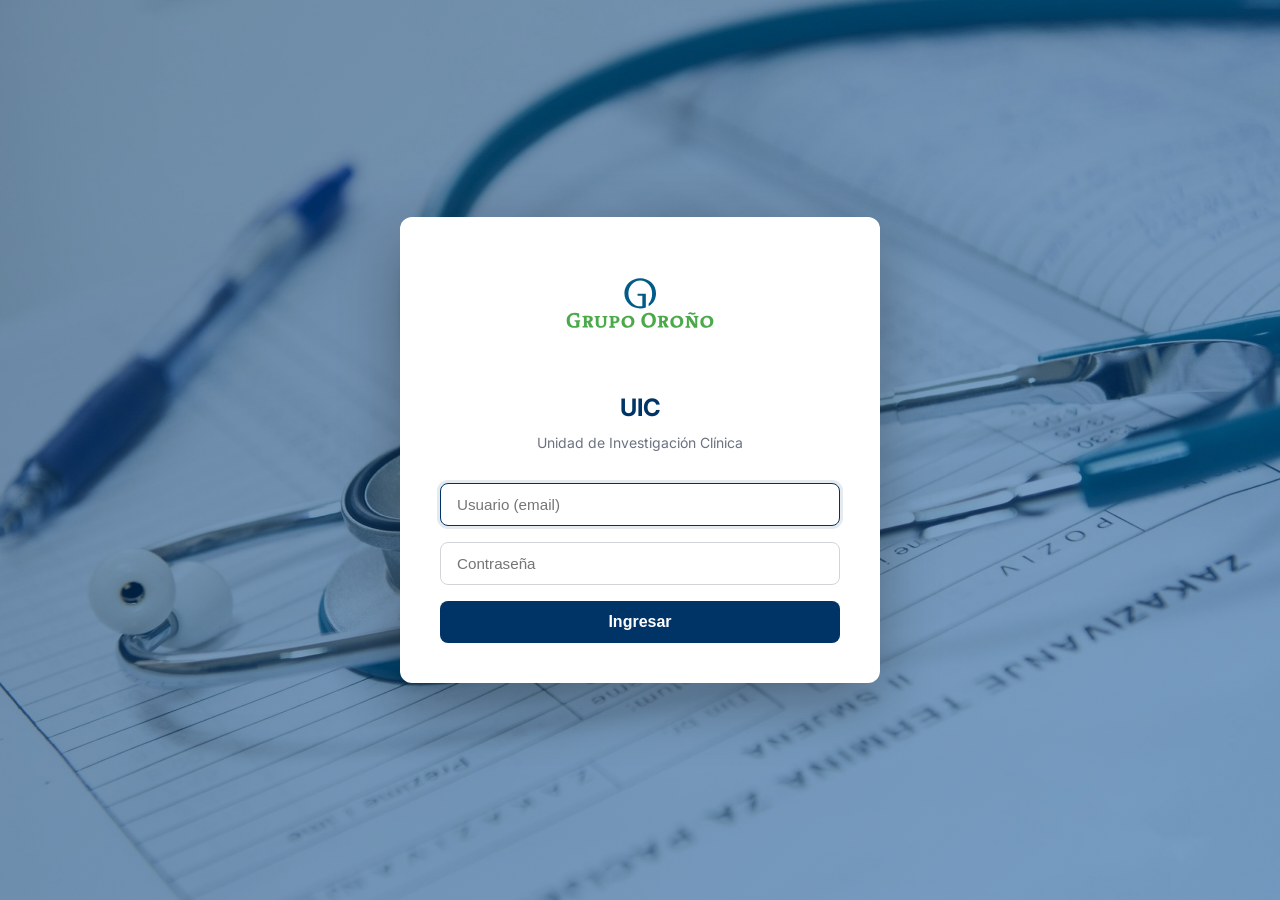
<file: index.html>
<!DOCTYPE html>
<html lang="es">
<head>
  <meta charset="UTF-8">
  <meta name="viewport" content="width=device-width, initial-scale=1.0">
  <title>UIC — Login</title>
  <link rel="preconnect" href="https://fonts.googleapis.com">
  <link href="https://fonts.googleapis.com/css2?family=Inter:wght@400;500;600;700&display=swap" rel="stylesheet">
  <link rel="stylesheet" href="css/style.css?v=2">
</head>
<body>
  <div class="login-container">
    <div class="login-card">
      <img src="assets/logo-go.svg" alt="Grupo Oroño">
      <h1>UIC</h1>
      <h2>Unidad de Investigación Clínica</h2>
      <form id="loginForm">
        <input type="email" id="username" class="login-field" placeholder="Usuario (email)" required autofocus>
        <input type="password" id="password" class="login-field" placeholder="Contraseña" required>
        <button type="submit" class="login-btn">Ingresar</button>
        <p id="loginError" class="login-error">Usuario o contraseña incorrectos</p>
      </form>
    </div>
  </div>
  <script src="js/auth.js?v=3"></script>
  <script>
    // If already authenticated, go to dashboard
    if (isAuthenticated()) {
      window.location.href = 'dashboard.html';
    }
    document.getElementById('loginForm').addEventListener('submit', async (e) => {
      e.preventDefault();
      const user = document.getElementById('username').value;
      const password = document.getElementById('password').value;
      const success = await login(user, password);
      if (success) {
        window.location.href = 'dashboard.html';
      } else {
        document.getElementById('loginError').style.display = 'block';
        document.getElementById('password').value = '';
        document.getElementById('password').focus();
      }
    });
  </script>
</body>
</html>
</file>
<file: css/style.css>
:root {
  --go-primary: #003366;
  --go-secondary: #00874e;
  --go-bg: #f8f9fa;
  --go-card: #ffffff;
  --go-text: #1f2937;
  --go-success: #10b981;
  --go-warning: #f59e0b;
  --go-error: #ef4444;
}

body {
  font-family: 'Inter', system-ui, -apple-system, sans-serif;
  background-color: var(--go-bg);
  color: var(--go-text);
  margin: 0;
}

.login-container {
  min-height: 100vh;
  display: flex;
  align-items: center;
  justify-content: center;
  background: linear-gradient(135deg, rgba(0,51,102,0.55) 0%, rgba(0,77,153,0.50) 100%),
              url('../assets/bg-login.jpg') center/cover no-repeat;
}

.login-card {
  background: white;
  border-radius: 12px;
  padding: 2.5rem;
  width: 100%;
  max-width: 400px;
  box-shadow: 0 20px 60px rgba(0,0,0,0.3);
  text-align: center;
}

.login-card img {
  max-width: 180px;
  margin-bottom: 1.5rem;
}

.login-card h1 {
  color: var(--go-primary);
  font-size: 1.5rem;
  margin-bottom: 0.25rem;
}

.login-card h2 {
  color: #6b7280;
  font-size: 0.875rem;
  font-weight: 400;
  margin-bottom: 2rem;
}

.login-field {
  width: 100%;
  padding: 0.75rem 1rem;
  border: 1px solid #d1d5db;
  border-radius: 8px;
  font-size: 0.95rem;
  margin-bottom: 1rem;
  box-sizing: border-box;
  outline: none;
  transition: border-color 0.2s;
}

.login-field:focus {
  border-color: var(--go-primary);
  box-shadow: 0 0 0 3px rgba(0,51,102,0.1);
}

.login-btn {
  width: 100%;
  padding: 0.75rem;
  background: var(--go-primary);
  color: white;
  border: none;
  border-radius: 8px;
  font-size: 1rem;
  font-weight: 600;
  cursor: pointer;
  transition: background 0.2s;
}

.login-btn:hover {
  background: #004d99;
}

.login-error {
  color: var(--go-error);
  font-size: 0.85rem;
  margin-top: 0.75rem;
  display: none;
}

/* Sidebar */
.sidebar-btn {
  display: block;
  width: 100%;
  padding: 0.7rem 1.25rem;
  font-size: 0.875rem;
  font-weight: 400;
  color: rgba(255,255,255,0.7);
  background: none;
  border: none;
  text-align: left;
  cursor: pointer;
  transition: background 0.2s, color 0.2s;
}

.sidebar-btn:hover {
  background: rgba(255,255,255,0.1);
  color: white;
}

.sidebar-btn.active {
  background: rgba(255,255,255,0.15);
  color: white;
  font-weight: 600;
  border-left: 3px solid var(--go-secondary);
}

/* KPI Cards */
.kpi-grid {
  display: grid;
  grid-template-columns: repeat(auto-fit, minmax(220px, 1fr));
  gap: 1rem;
  margin-bottom: 1.5rem;
}

.kpi-card {
  background: white;
  border-radius: 12px;
  padding: 1.25rem;
  box-shadow: 0 1px 3px rgba(0,0,0,0.08);
}

.kpi-card .kpi-label {
  font-size: 0.8rem;
  color: #6b7280;
  text-transform: uppercase;
  letter-spacing: 0.05em;
  margin-bottom: 0.25rem;
}

.kpi-card .kpi-value {
  font-size: 1.75rem;
  font-weight: 700;
  color: var(--go-primary);
}

.kpi-card .kpi-sub {
  font-size: 0.8rem;
  color: #6b7280;
  margin-top: 0.15rem;
}

/* Facturación UIC: fila de Facturado arriba, fila de Cobrado abajo, Ticket Promedio alto a la derecha */
.kpi-grid.kpi-grid-uic {
  grid-template-columns: repeat(4, 1fr);
}
.kpi-grid-uic .kpi-card-ticket {
  grid-column: 4;
  grid-row: 1 / span 2;
  display: flex;
  flex-direction: column;
  justify-content: center;
}
@media (max-width: 900px) {
  .kpi-grid.kpi-grid-uic { grid-template-columns: repeat(2, 1fr); }
  .kpi-grid-uic .kpi-card-ticket { grid-column: auto; grid-row: auto; }
}
@media (max-width: 480px) {
  .kpi-grid.kpi-grid-uic { grid-template-columns: 1fr; }
}

.alert-banner {
  background: #fef2f2;
  border: 1px solid #fecaca;
  border-left: 4px solid #dc2626;
  border-radius: 8px;
  color: #7f1d1d;
  padding: 0.9rem 1.1rem;
  margin-bottom: 1.5rem;
  font-size: 0.875rem;
}
.alert-banner strong { display: block; margin-bottom: 0.35rem; }
.alert-banner ul { margin: 0.4rem 0 0 1.1rem; list-style: disc; }

.kpi-card .kpi-value.success { color: var(--go-success); }
.kpi-card .kpi-value.warning { color: var(--go-warning); }
.kpi-card .kpi-value.error { color: var(--go-error); }

/* Chart containers */
.chart-container {
  background: white;
  border-radius: 12px;
  padding: 1.25rem;
  box-shadow: 0 1px 3px rgba(0,0,0,0.08);
  margin-bottom: 1.5rem;
}

.chart-container h3 {
  font-size: 1rem;
  font-weight: 600;
  color: var(--go-text);
  margin-bottom: 1rem;
}

/* Tables */
.data-table-wrapper {
  background: white;
  border-radius: 12px;
  box-shadow: 0 1px 3px rgba(0,0,0,0.08);
  overflow-x: auto;
  margin-bottom: 1.5rem;
}

.data-table {
  width: 100%;
  border-collapse: collapse;
  font-size: 0.85rem;
}

.data-table thead {
  position: sticky;
  top: 0;
  background: #f9fafb;
  z-index: 1;
}

.data-table th {
  padding: 0.75rem 1rem;
  text-align: left;
  font-weight: 600;
  color: #374151;
  border-bottom: 2px solid #e5e7eb;
  cursor: pointer;
  white-space: nowrap;
  user-select: none;
}

.data-table th:hover {
  background: #f3f4f6;
}

.data-table th .sort-arrow {
  margin-left: 4px;
  opacity: 0.3;
}

.data-table th.sorted .sort-arrow {
  opacity: 1;
}

.data-table td {
  padding: 0.6rem 1rem;
  border-bottom: 1px solid #f3f4f6;
}

.data-table tbody tr:hover {
  background: #f9fafb;
}

.data-table .row-highlight {
  background: #fef2f2;
}

.data-table .totals-row {
  font-weight: 700;
  background: #f0f9ff;
  border-top: 2px solid var(--go-primary);
}

/* Filters */
.filters-bar {
  display: flex;
  flex-wrap: wrap;
  gap: 0.75rem;
  margin-bottom: 1.5rem;
  align-items: end;
}

.filter-group label {
  display: block;
  font-size: 0.75rem;
  font-weight: 600;
  color: #6b7280;
  text-transform: uppercase;
  letter-spacing: 0.05em;
  margin-bottom: 0.25rem;
}

.filter-select {
  padding: 0.5rem 0.75rem;
  border: 1px solid #d1d5db;
  border-radius: 8px;
  font-size: 0.875rem;
  background: white;
  outline: none;
  min-width: 140px;
}

.filter-select:focus {
  border-color: var(--go-primary);
  box-shadow: 0 0 0 3px rgba(0,51,102,0.1);
}

/* Pagination */
.pagination {
  display: flex;
  justify-content: center;
  gap: 0.5rem;
  padding: 1rem;
}

.pagination button {
  padding: 0.4rem 0.8rem;
  border: 1px solid #d1d5db;
  border-radius: 6px;
  background: white;
  cursor: pointer;
  font-size: 0.8rem;
}

.pagination button.active {
  background: var(--go-primary);
  color: white;
  border-color: var(--go-primary);
}

/* Two-column layout for Sponsors section */
.two-col {
  display: grid;
  grid-template-columns: 1fr 1fr;
  gap: 1.5rem;
}

@media (max-width: 768px) {
  .two-col {
    grid-template-columns: 1fr;
  }
  .kpi-grid {
    grid-template-columns: repeat(2, 1fr);
  }
}

@media (max-width: 480px) {
  .kpi-grid {
    grid-template-columns: 1fr;
  }
}

/* Search input */
.search-input {
  padding: 0.5rem 0.75rem;
  border: 1px solid #d1d5db;
  border-radius: 8px;
  font-size: 0.875rem;
  outline: none;
  width: 250px;
  max-width: 100%;
}

.search-input:focus {
  border-color: var(--go-primary);
  box-shadow: 0 0 0 3px rgba(0,51,102,0.1);
}
</file>
